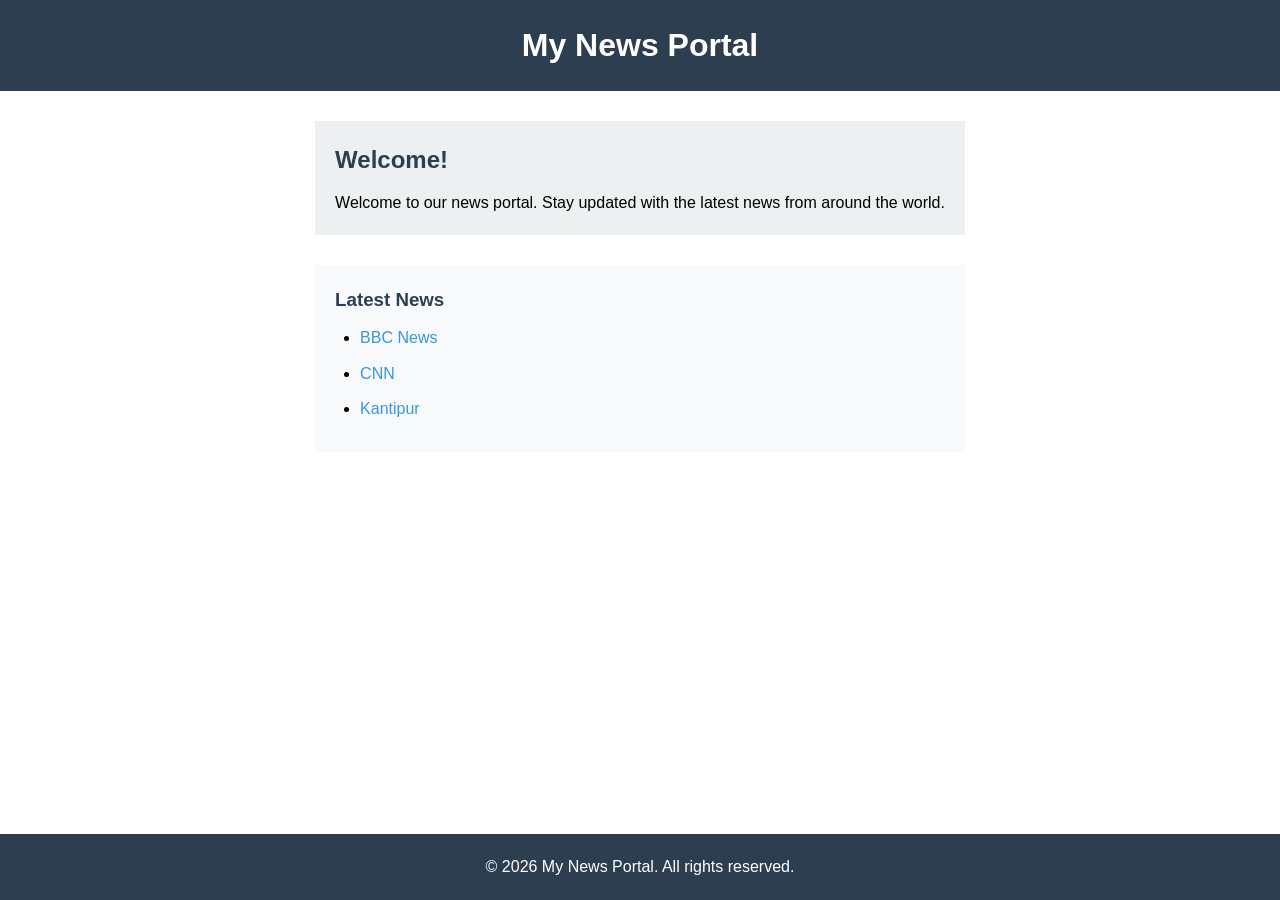
<file: lab1/index.html>
<!DOCTYPE html>
<html lang="en">

<head>
    <meta charset="UTF-8">
    <meta name="viewport" content="width=device-width, initial-scale=1.0">
    <title>Lab 1 - Basic HTML Page Layout</title>
    <!-- Link to external CSS file -->
    <link rel="stylesheet" href="style.css" />
</head>

<body>
    <!-- Header Section -->
    <header>
        <h1>My News Portal</h1>
    </header>

    <!-- Main Content Section -->
    <main>
        <!-- Welcome Message -->
        <section class="welcome">
            <h2>Welcome!</h2>
            <p>Welcome to our news portal. Stay updated with the latest news from around the world.</p>
        </section>

        <!-- News List with External Links -->
        <section class="news-list">
            <h3>Latest News</h3>
            <ul>
                <li><a href="https://www.bbc.com/news" target="_blank">BBC News</a></li>
                <li><a href="https://www.cnn.com" target="_blank">CNN</a></li>
                <li><a href="https://www.kantipur.com" target="_blank">Kantipur</a></li>
            </ul>
        </section>
    </main>

    <!-- Footer Section -->
    <footer>
        <p>&copy; 2026 My News Portal. All rights reserved.</p>
    </footer>
</body>

</html>
</file>
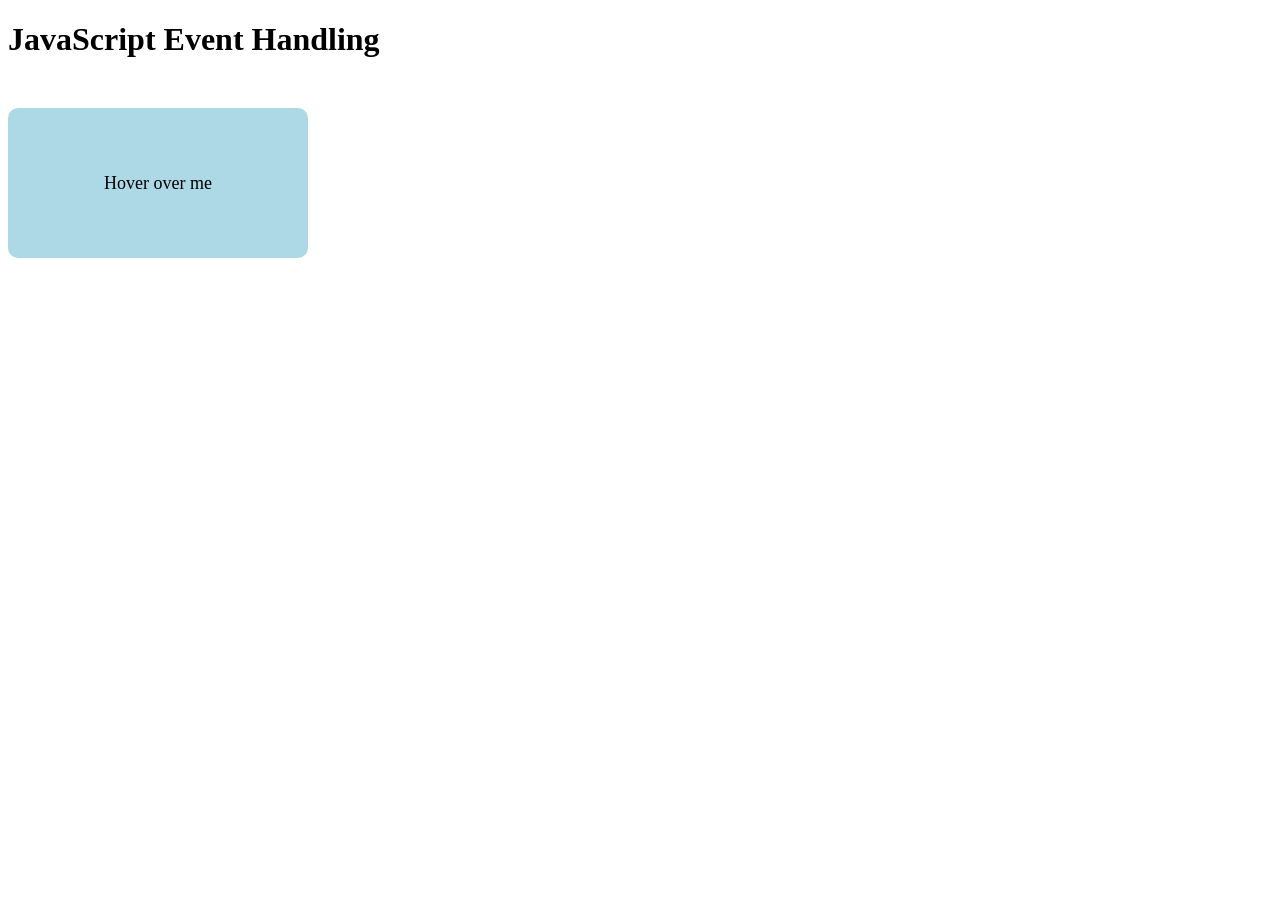
<file: lab10/index.html>
<!DOCTYPE html>
<html>
<head>
    <title>Lab 10 - Event Handling</title>
    <script src="script.js" defer></script>

    <style>
        #box {
            width: 300px;
            height: 150px;
            background-color: lightblue;
            text-align: center;
            line-height: 150px;
            margin-top: 50px;
            font-size: 18px;
            border-radius: 10px;
        }
    </style>
</head>
<body>

    <h1>JavaScript Event Handling</h1>

    <div id="box">Hover over me</div>

</body>
</html>
</file>
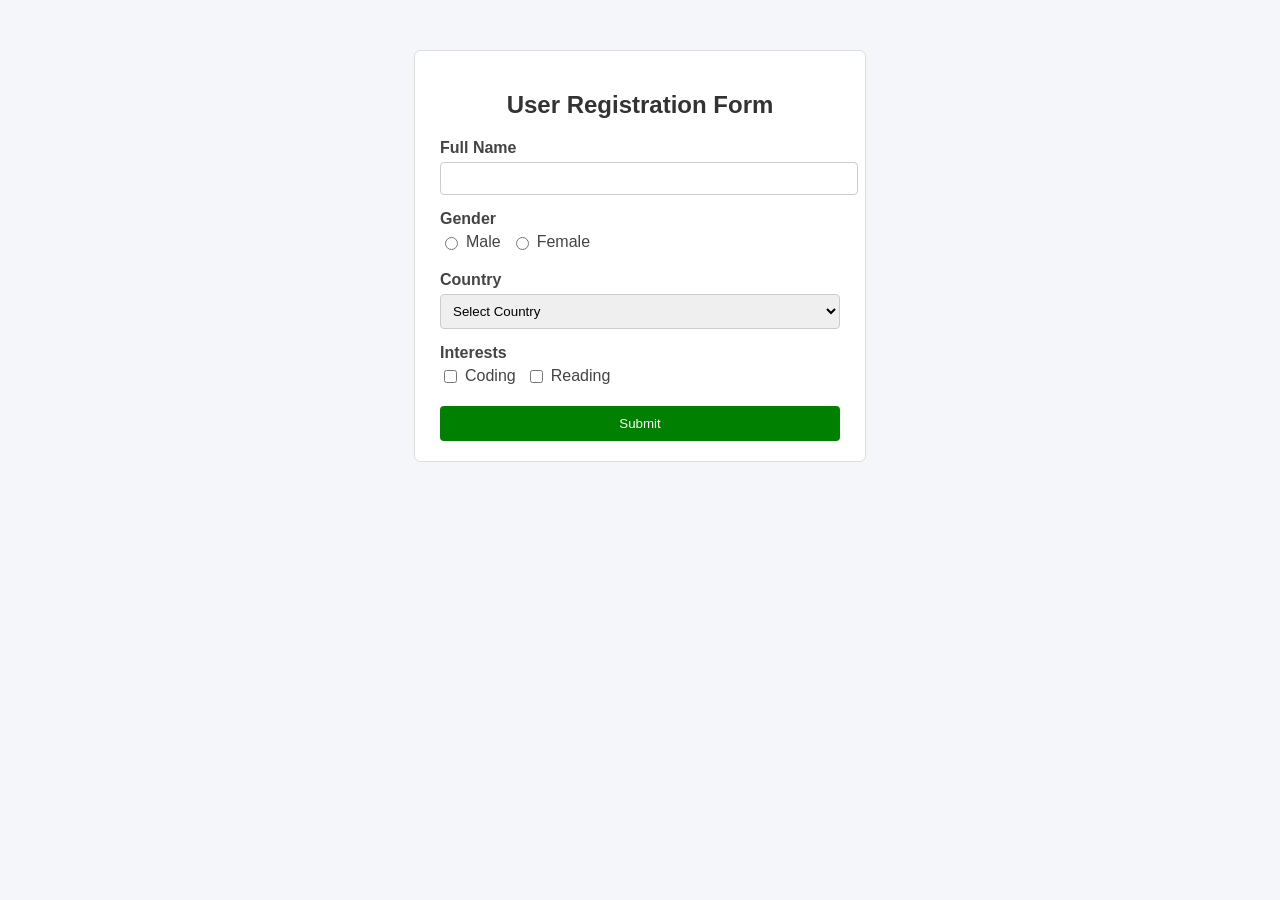
<file: lab2/index.html>
<!DOCTYPE html>
<html lang="en">

<head>
    <meta charset="UTF-8">
    <title>Lab 2 - HTML Form</title>
    <link rel="stylesheet" href="style.css">
</head>

<body>

    <div class="form-container">
        <h2>User Registration Form</h2>

        <form>

            <!-- Text Fields -->
            <div class="form-group">
                <label>Full Name</label>
                <input type="text" name="fullname" required>
            </div>

            <!-- Radio Buttons -->
            <div class="form-group">
                <label>Gender</label>
                <div class="radio-group">
                    <label><input type="radio" name="gender" value="male"> Male</label>
                    <label><input type="radio" name="gender" value="female"> Female</label>
                </div>
            </div>

            <!-- Dropdown -->
            <div class="form-group">
                <label>Country</label>
                <select name="country">
                    <option value="">Select Country</option>
                    <option value="nepal">Nepal</option>
                    <option value="india">India</option>
                    <option value="usa">Japan</option>
                </select>
            </div>

            <!-- Checkboxes -->
            <div class="form-group">
                <label>Interests</label>
                <div class="checkbox-group">
                    <label><input type="checkbox" name="interest" value="coding"> Coding</label>
                    <label><input type="checkbox" name="interest" value="gaming"> Reading</label>
                </div>
            </div>

            <!-- Submit Button -->
            <button class="submit-btn" type="submit">Submit</button>

        </form>
    </div>

</body>

</html>
</file>
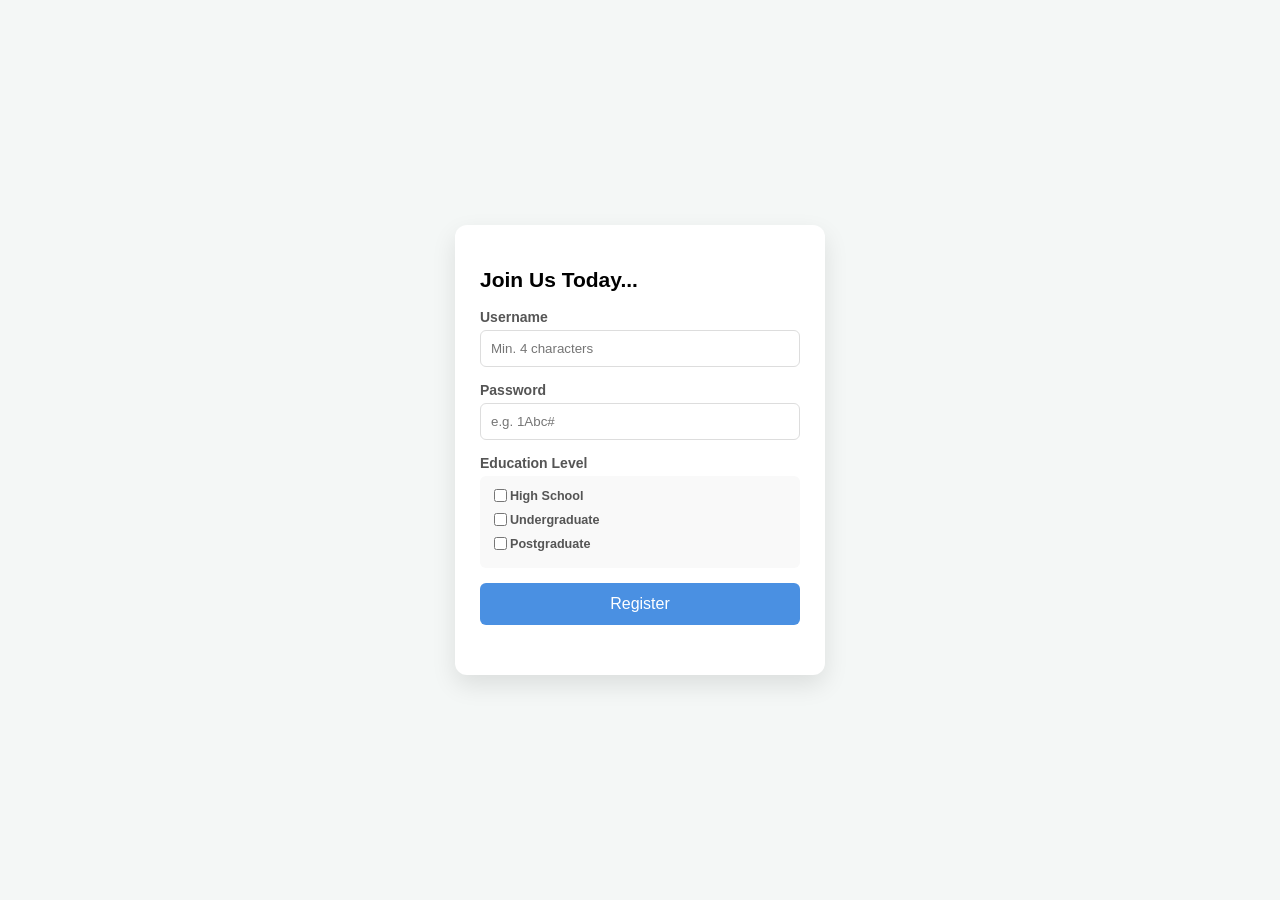
<file: lab3/index.html>
<!DOCTYPE html>
<html lang="en">

<head>
    <meta charset="UTF-8">
    <meta name="viewport" content="width=device-width, initial-scale=1.0">
    <title>Lab 3 - Styled Form Validation</title>
    <style>
        body {
            font: 14px 'Segoe UI', sans-serif;
            background: #f4f7f6;
            display: flex;
            justify-content: center;
            align-items: center;
            height: 100vh;
            margin: 0;
        }

        .form-container {
            background: #fff;
            padding: 25px;
            border-radius: 12px;
            box-shadow: 0 10px 25px rgba(0, 0, 0, 0.1);
            width: 320px;
        }

        .form-group {
            margin-bottom: 15px;
        }

        label {
            display: block;
            font-weight: 600;
            margin-bottom: 5px;
            color: #555;
        }

        input[type="text"],
        input[type="password"] {
            width: 100%;
            padding: 10px;
            border: 1px solid #ddd;
            border-radius: 6px;
            box-sizing: border-box;
        }

        input:focus {
            outline: none;
            border-color: #4A90E2;
        }

        .checkbox-group {
            background: #f9f9f9;
            padding: 10px;
            border-radius: 6px;
        }

        .checkbox-item {
            display: flex;
            align-items: center;
            font-size: 0.9em;
            margin-bottom: 5px;
        }

        button {
            width: 100%;
            padding: 12px;
            background: #4A90E2;
            color: #fff;
            border: none;
            border-radius: 6px;
            cursor: pointer;
            font-size: 16px;
        }

        button:hover {
            background: #357ABD;
        }

        #errorMsg {
            color: #e74c3c;
            font-size: 12px;
            text-align: center;
            margin-top: 10px;
            min-height: 1.2em;
        }
    </style>
</head>

<body>

    <div class="form-container">
        <h2>Join Us Today...</h2>
        <form id="registrationForm" onsubmit="return validateForm()">
            <div class="form-group">
                <label for="username">Username</label>
                <input type="text" id="username" placeholder="Min. 4 characters">
            </div>

            <div class="form-group">
                <label for="password">Password</label>
                <input type="password" id="password" placeholder="e.g. 1Abc#">
            </div>

            <div class="form-group">
                <label>Education Level</label>
                <div class="checkbox-group">
                    <label class="checkbox-item">
                        <input type="checkbox" name="education" value="High School"> High School
                    </label>
                    <label class="checkbox-item">
                        <input type="checkbox" name="education" value="Undergraduate"> Undergraduate
                    </label>
                    <label class="checkbox-item">
                        <input type="checkbox" name="education" value="Postgraduate"> Postgraduate
                    </label>
                </div>
            </div>

            <button type="submit">Register</button>
            <div id="errorMsg"></div>
        </form>
    </div>

    <script>
        function validateForm() {
            const username = document.getElementById("username").value;
            const password = document.getElementById("password").value;
            const checkboxes = document.querySelectorAll('input[name="education"]:checked');
            const errorMsg = document.getElementById("errorMsg");

            // Clear previous errors
            errorMsg.innerHTML = "";

            // Rule 1: All fields required
            if (!username || !password || checkboxes.length === 0) {
                errorMsg.innerHTML = "Error: All fields are required.";
                return false;
            }

            // Rule 2: Username length (at least 4)
            if (username.length < 4) {
                errorMsg.innerHTML = "Username must be at least 4 characters";
                return false;
            }

            // Rule 3: Password start with digit, end with #
            const passRegex = /^\d.*#$/;
            if (!passRegex.test(password)) {
                errorMsg.innerHTML = "Error: Password must start with a digit and end with #.";
                return false;
            }

            alert("Validation successful!");
            return true;
        }
    </script>

</body>

</html>
</file>
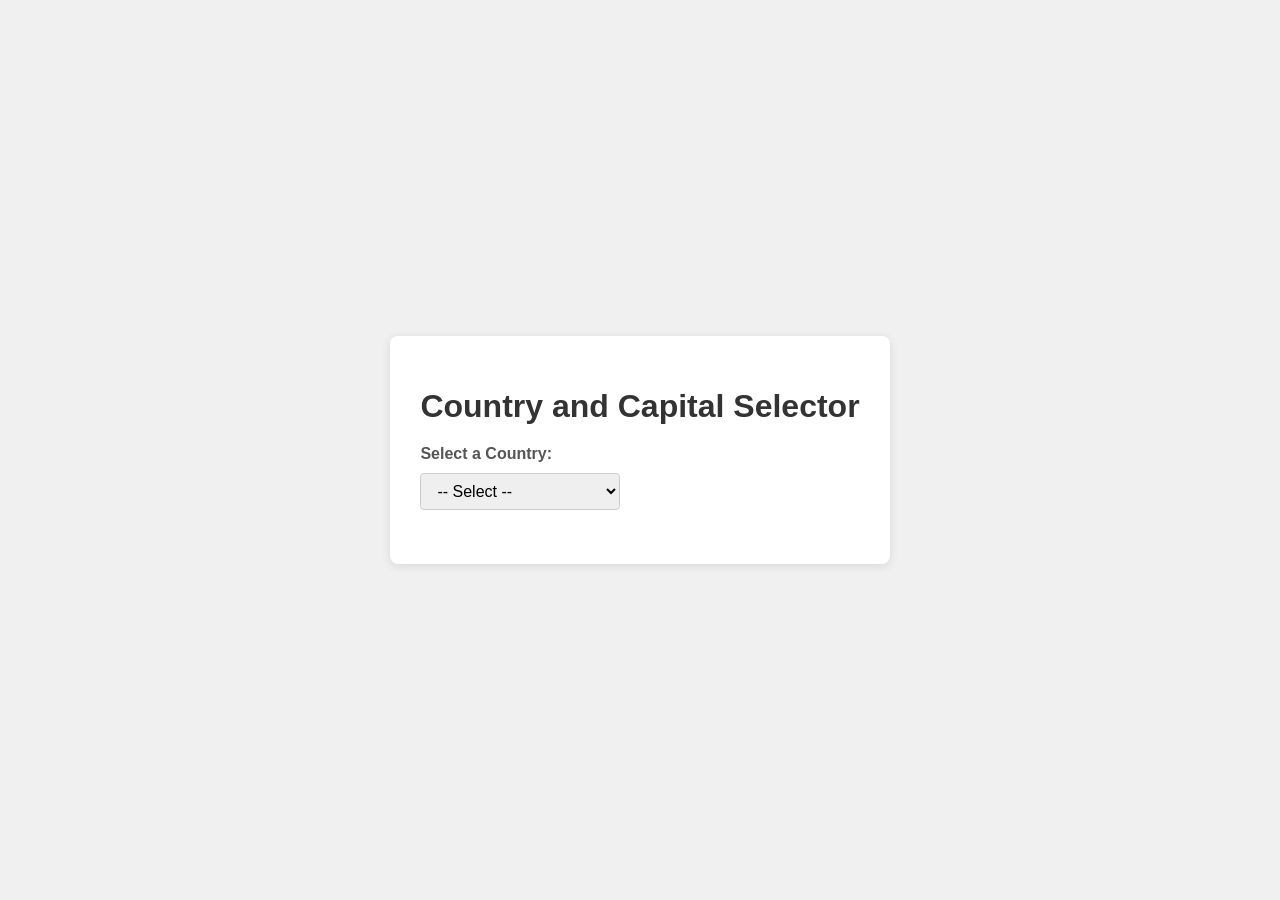
<file: lab4/index.html>
<!DOCTYPE html>
<html lang="en">
<head>
    <meta charset="UTF-8">
    <meta name="viewport" content="width=device-width, initial-scale=1.0">
    <title>Country and Capital Selector</title>
    <link rel="stylesheet" href="style.css">
</head>
<body>
    <div class="container">
        <h1>Country and Capital Selector</h1>
        <label for="country">Select a Country:</label>
        <select id="country">
            <option value="">-- Select --</option>
            <option value="Paris">France</option>
            <option value="Tokyo">Japan</option>
            <option value="Berlin">Germany</option>
            <option value="Canberra">Australia</option>
            <option value="Ottawa">Canada</option>
        </select>
        <p id="capital-display" class="capital"></p>
    </div>
    <script>
        document.getElementById('country').addEventListener('change', function() {
            var capitalDisplay = document.getElementById('capital-display');
            if (this.value) {
                capitalDisplay.textContent = 'Capital: ' + this.value;
            } else {
                capitalDisplay.textContent = '';
            }
        });
    </script>
</body>
</html>
</file>
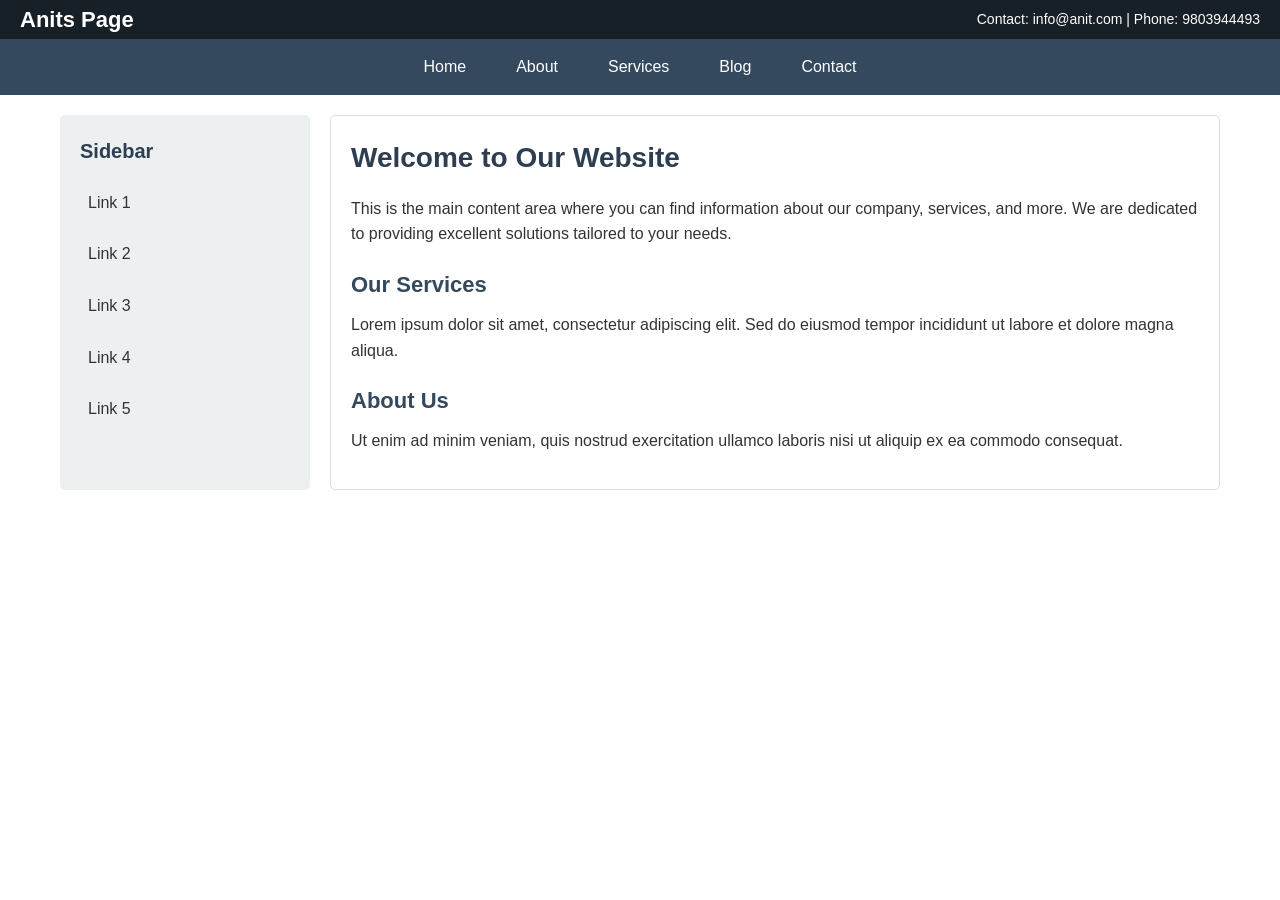
<file: lab5/index.html>
<!DOCTYPE html>
<html lang="en">
<head>
    <meta charset="UTF-8">
    <meta name="viewport" content="width=device-width, initial-scale=1.0">
    <title>Lab 5 - Website Layout</title>
    <link rel="stylesheet" href="style.css">
</head>
<body>
    <header class="header">
        <div class="logo">
            <h1>Anits Page</h1>
        </div>
        <div class="contact">
            <p>Contact: info@anit.com | Phone: 9803944493</p>
        </div>
    </header>

    <nav class="navbar">
        <ul class="nav-menu">
            <li><a href="#">Home</a></li>
            <li><a href="#">About</a></li>
            <li><a href="#">Services</a></li>
            <li><a href="#">Blog</a></li>
            <li><a href="#">Contact</a></li>
        </ul>
    </nav>

    <div class="container">
        <aside class="sidebar">
            <h2>Sidebar</h2>
            <ul>
                <li><a href="#">Link 1</a></li>
                <li><a href="#">Link 2</a></li>
                <li><a href="#">Link 3</a></li>
                <li><a href="#">Link 4</a></li>
                <li><a href="#">Link 5</a></li>
            </ul>
        </aside>

        <main class="main-content">
            <h2>Welcome to Our Website</h2>
            <p>This is the main content area where you can find information about our company, services, and more. We are dedicated to providing excellent solutions tailored to your needs.</p>
            
            <section>
                <h3>Our Services</h3>
                <p>Lorem ipsum dolor sit amet, consectetur adipiscing elit. Sed do eiusmod tempor incididunt ut labore et dolore magna aliqua.</p>
            </section>
            
            <section>
                <h3>About Us</h3>
                <p>Ut enim ad minim veniam, quis nostrud exercitation ullamco laboris nisi ut aliquip ex ea commodo consequat.</p>
            </section>
        </main>
    </div>
</body>
</html>
</file>
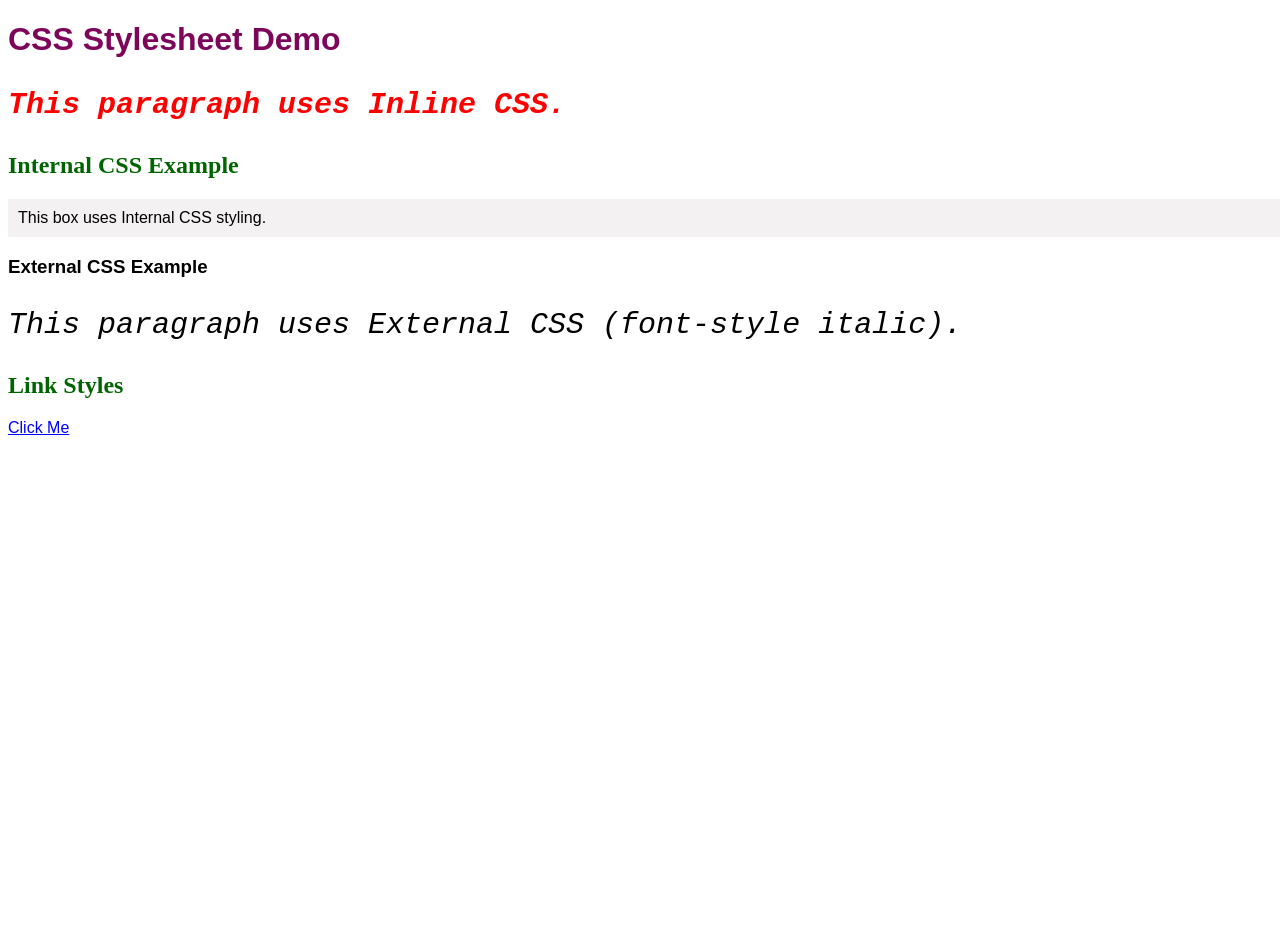
<file: lab7/index.html>
<!DOCTYPE html>
<html>
<head>
    <title>Lab 7 - CSS Stylesheets</title>

    <!-- External CSS -->
    <link rel="stylesheet" href="style.css">

    <!-- Internal CSS -->
    <style>
        h2 {
            color: darkgreen;
            font-family: Georgia;
        }

        .box {
            background-color: rgba(240, 237, 237, 0.781);
            padding: 10px;
        }
    </style>
</head>

<body>

    <h1>CSS Stylesheet Demo</h1>

    <!-- Inline CSS -->
    <p style="color: red; font-weight: bold;">
        This paragraph uses Inline CSS.
    </p>

    <h2>Internal CSS Example</h2>
    <div class="box">
        This box uses Internal CSS styling.
    </div>

    <h3>External CSS Example</h3>
    <p>
        This paragraph uses External CSS (font-style italic).
    </p>

    <h2>Link Styles</h2>
    <a href="#">Click Me</a>

</body>
</html>
</file>
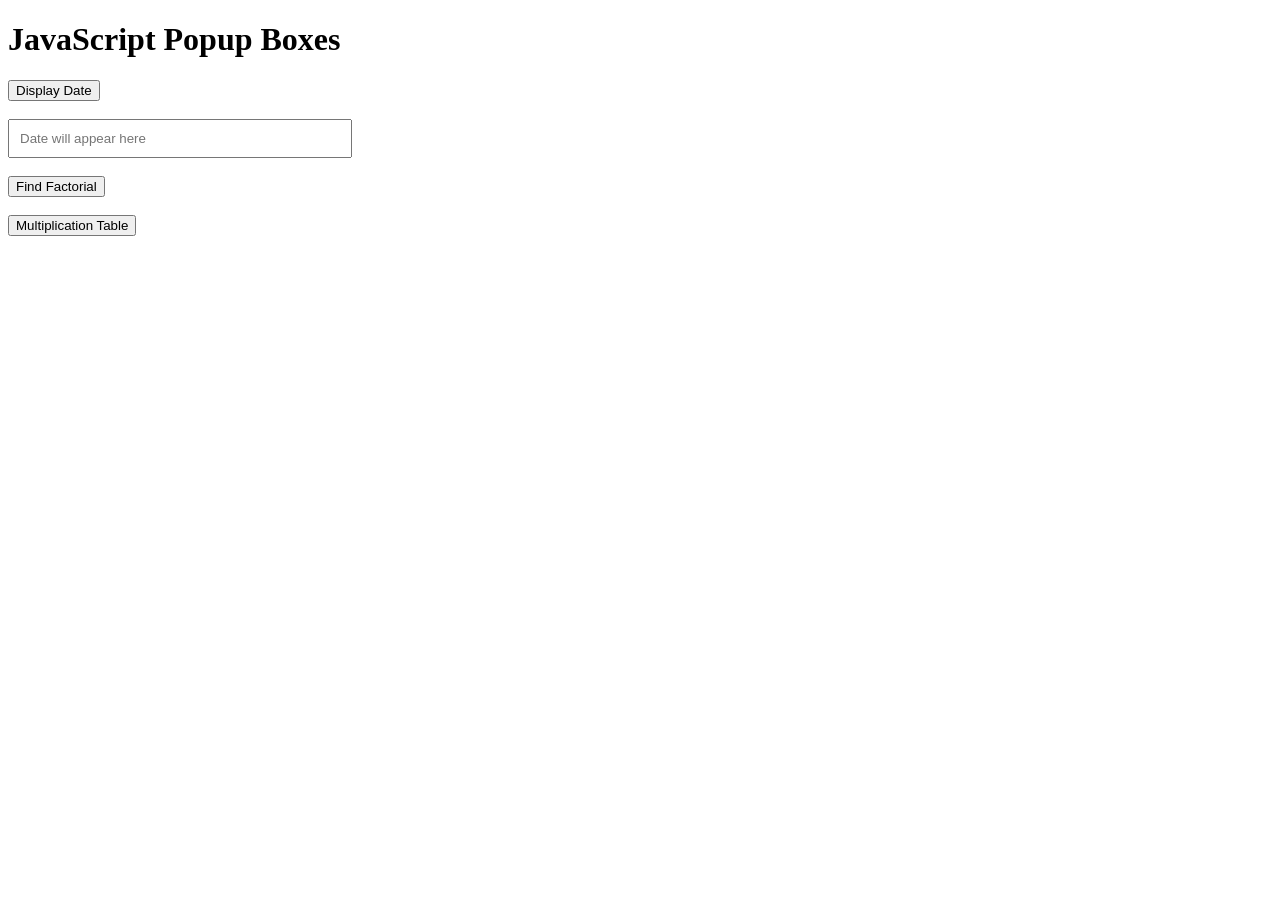
<file: lab9/index.html>
<!DOCTYPE html>
<html>
<head>
    <title>Lab 9 - JavaScript Popup Boxes</title>
    <script src="script.js"></script>
</head>
<body>

    <h1>JavaScript Popup Boxes</h1>

    <!-- Display Date -->
    <button onclick="showDate()">Display Date</button><br><br>
    <input style="padding: 10px; width: 320px;" type="text" id="dateBox" placeholder="Date will appear here">

    <br><br>

    <!-- Factorial -->
    <button onclick="factorial()">Find Factorial</button>

    <br><br>

    <!-- Multiplication Table -->
    <button onclick="table()">Multiplication Table</button>

</body>
</html>
</file>
<file: lab1/style.css>
* {
    margin: 0;
    padding: 0;
    box-sizing: border-box;
}

body {
    font-family: Arial, sans-serif;
    line-height: 1.6;
    min-height: 100vh;
    display: flex;
    flex-direction: column;
}

header, footer {
    background: #2c3e50;
    color: #fff;
    text-align: center;
    padding: 20px;
}

footer {
    margin-top: auto;
}

main {
    flex: 1;
    padding: 30px;
    max-width: 800px;
    margin: 0 auto;
}

.welcome, .news-list {
    padding: 20px;
    margin-bottom: 30px;
}

.welcome {
    background: #ecf0f1;
}

.welcome h2, .news-list h3 {
    color: #2c3e50;
    margin-bottom: 10px;
}

.news-list {
    background: #f8f9fa;
}

.news-list ul {
    list-style: disc;
    padding-left: 25px;
}

.news-list li {
    margin-bottom: 10px;
}

.news-list a {
    color: #3498db;
    text-decoration: none;
}

.news-list a:hover {
    text-decoration: underline;
}
</file>
<file: lab2/style.css>
body {
    font-family: Arial, sans-serif;
    background: #f4f6f9;
    margin: 0;
}

.form-container {
    width: 400px;
    margin: 50px auto;
    background: #fff;
    padding: 20px 25px;
    border: 1px solid #ddd;
    border-radius: 6px;
}

h2 {
    text-align: center;
    margin-bottom: 20px;
    color: #333;
}

.form-group {
    margin-bottom: 15px;
}

label {
    display: block;
    margin-bottom: 5px;
    font-weight: bold;
    color: #444;
}

input, select {
    width: 100%;
    padding: 8px;
    border: 1px solid #ccc;
    border-radius: 4px;
}

input:focus, select:focus {
    border-color: #666;
    outline: none;
}

.radio-group,
.checkbox-group {
    display: flex;
    gap: 10px;
}

.radio-group label,
.checkbox-group label {
    display: flex;
    align-items: center;
    gap: 5px;
    font-weight: normal;
}

.submit-btn {
    width: 100%;
    padding: 10px;
    background: green;
    color: #fff;
    border: none;
    border-radius: 4px;
    cursor: pointer;
}
</file>
<file: lab4/style.css>
body {
    font-family: Arial, sans-serif;
    background-color: #f0f0f0;
    display: flex;
    justify-content: center;
    align-items: center;
    min-height: 100vh;
    margin: 0;
}

.container {
    background-color: white;
    padding: 30px;
    border-radius: 8px;
    box-shadow: 0 2px 10px rgba(0, 0, 0, 0.1);
}

h1 {
    color: #333;
    margin-bottom: 20px;
}

label {
    display: block;
    margin-bottom: 10px;
    font-weight: bold;
    color: #555;
}

select {
    padding: 8px 12px;
    font-size: 16px;
    border: 1px solid #ccc;
    border-radius: 4px;
    width: 200px;
}

.capital {
    color: #e63946;
    font-size: 24px;
    font-weight: bold;
    margin-top: 20px;
}
</file>
<file: lab5/style.css>
* {
    margin: 0;
    padding: 0;
    box-sizing: border-box;
}

body {
    font-family: Arial, sans-serif;
    line-height: 1.6;
    color: #333;
}

.header {
    background-color: #171f27;
    color: white;
    padding: 2px 20px;
    display: flex;
    justify-content: space-between;
    align-items: center;
}

.header .logo h1 {
    font-size: 22px;
}

.header .contact {
    font-size: 14px;
}

.navbar {
    background-color: #34495e;
}

.nav-menu {
    list-style: none;
    display: flex;
    justify-content: center;
}

.nav-menu li {
    margin: 0;
}

.nav-menu li a {
    display: block;
    color: white;
    text-decoration: none;
    padding: 15px 25px;
}

.container {
    display: flex;
    max-width: 1200px;
    margin: 20px auto;
    padding: 0 20px;
    gap: 20px;
}

.sidebar {
    flex: 1;
    min-width: 200px;
    max-width: 250px;
    background-color: #ecf0f1;
    padding: 20px;
    border-radius: 5px;
}

.sidebar h2 {
    font-size: 20px;
    margin-bottom: 15px;
    color: #2c3e50;
}

.sidebar ul {
    list-style: none;
}

.sidebar ul li {
    margin-bottom: 10px;
}

.sidebar ul li a {
    color: #333;
    text-decoration: none;
    display: block;
    padding: 8px;
    border-radius: 3px;
}

.main-content {
    flex: 3;
    background-color: white;
    padding: 20px;
    border: 1px solid #ddd;
    border-radius: 5px;
}

.main-content h2 {
    font-size: 28px;
    margin-bottom: 15px;
    color: #2c3e50;
}

.main-content h3 {
    font-size: 22px;
    margin-top: 20px;
    margin-bottom: 10px;
    color: #34495e;
}

.main-content p {
    margin-bottom: 15px;
}
</file>
<file: lab7/style.css>
body {
    height: 100vh;
    width: 100%;
    font-family: Arial, sans-serif;
    background-image: url("https://images.pexels.com/photos/788891/pexels-photo-788891.jpeg");
    background-repeat: no-repeat;
    background-size: cover;
}

h1 {
    color: rgb(126, 6, 90);
}

p {
    font-family: "Courier New", monospace;
    font-style: italic;
    font-size: 30px;
}

/* Link styles */
a:link {
    color: blue;
}

a:hover {
    color: red;
}

a:visited {
    color: purple;
}

a:active {
    color: green;
}
</file>
